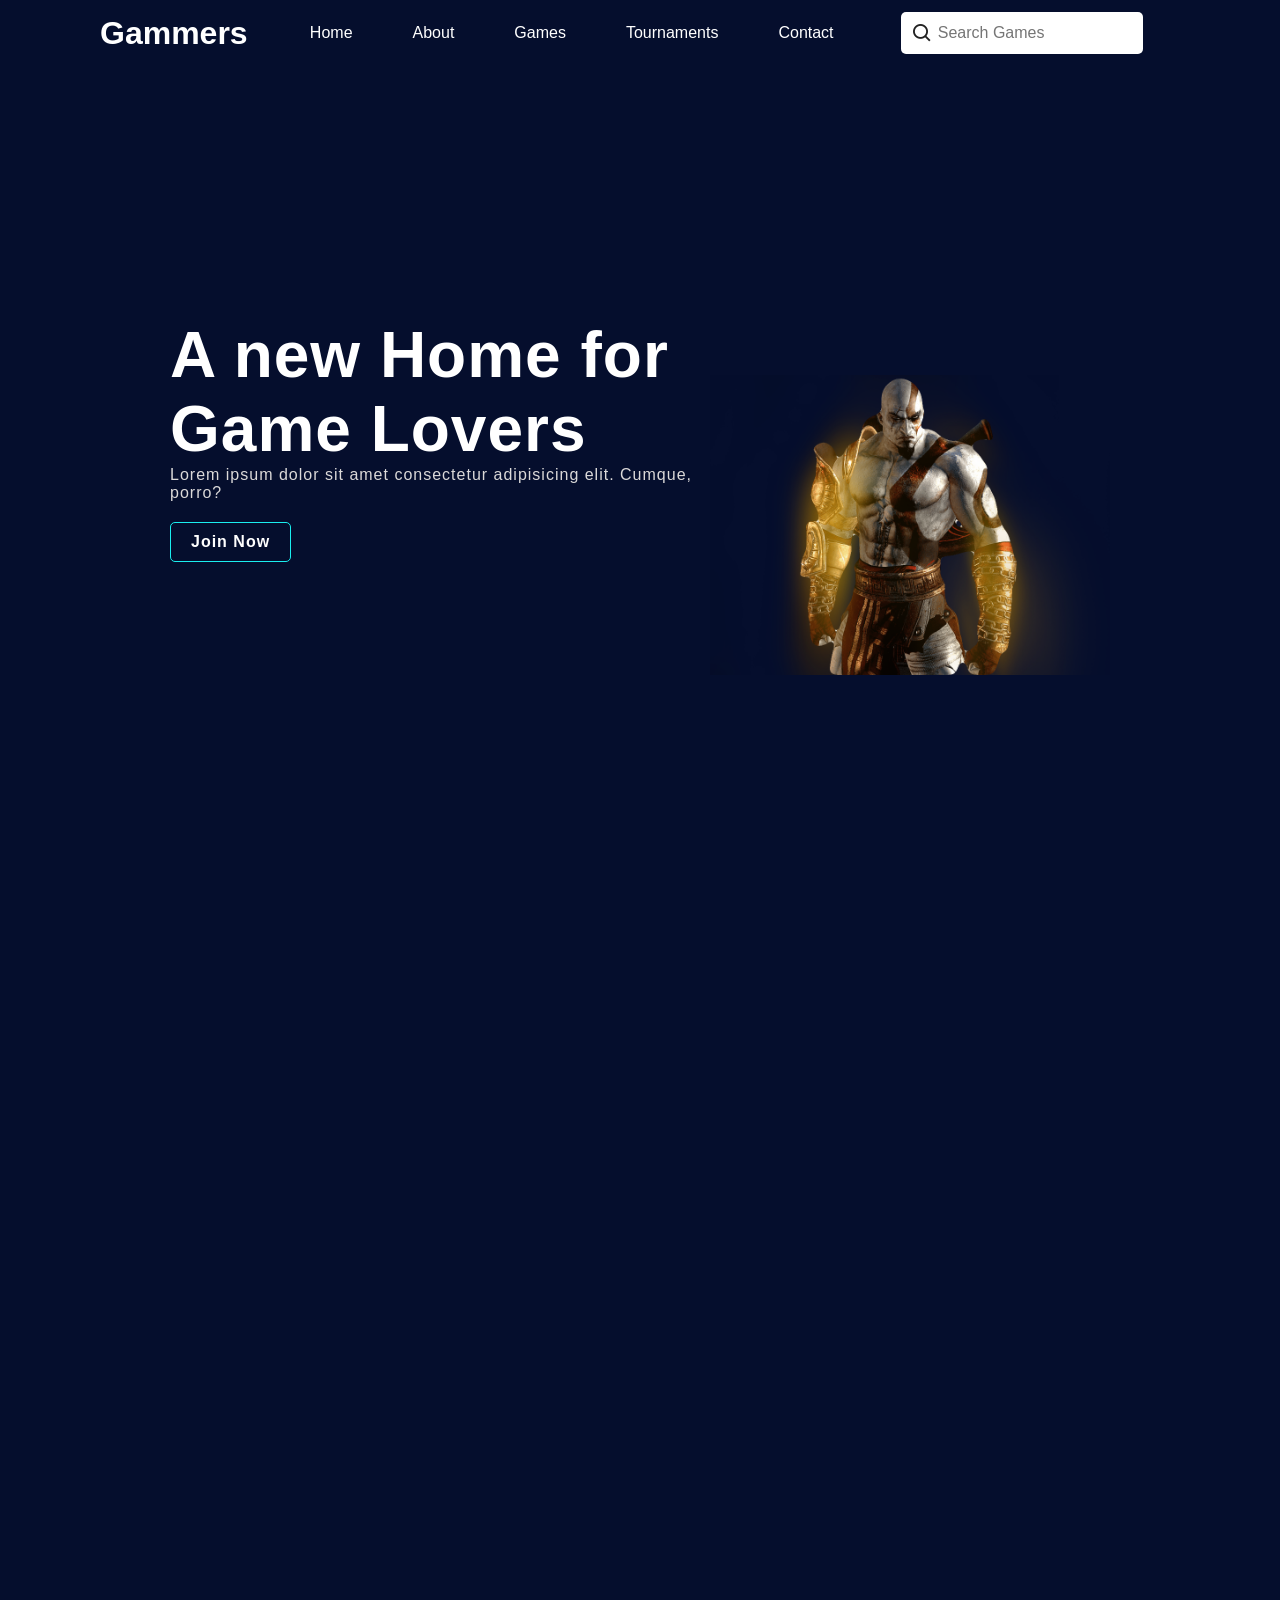
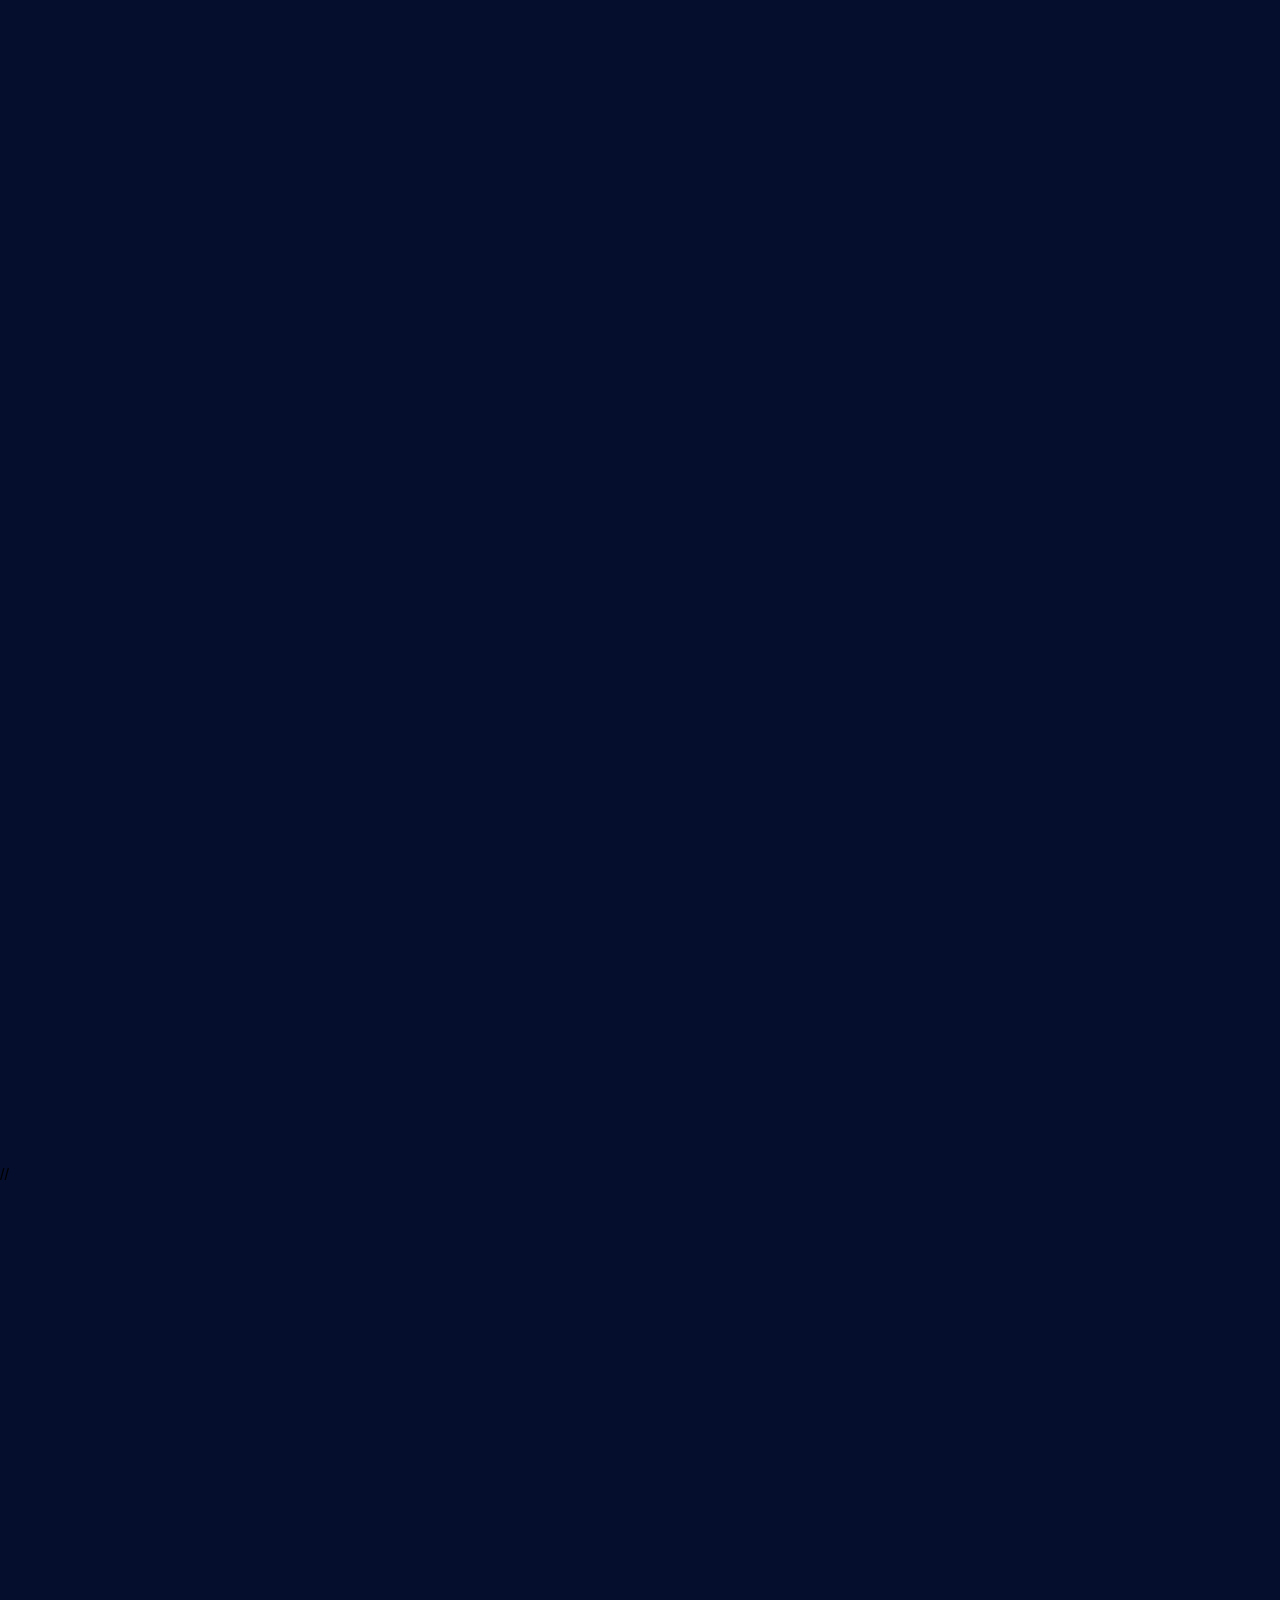
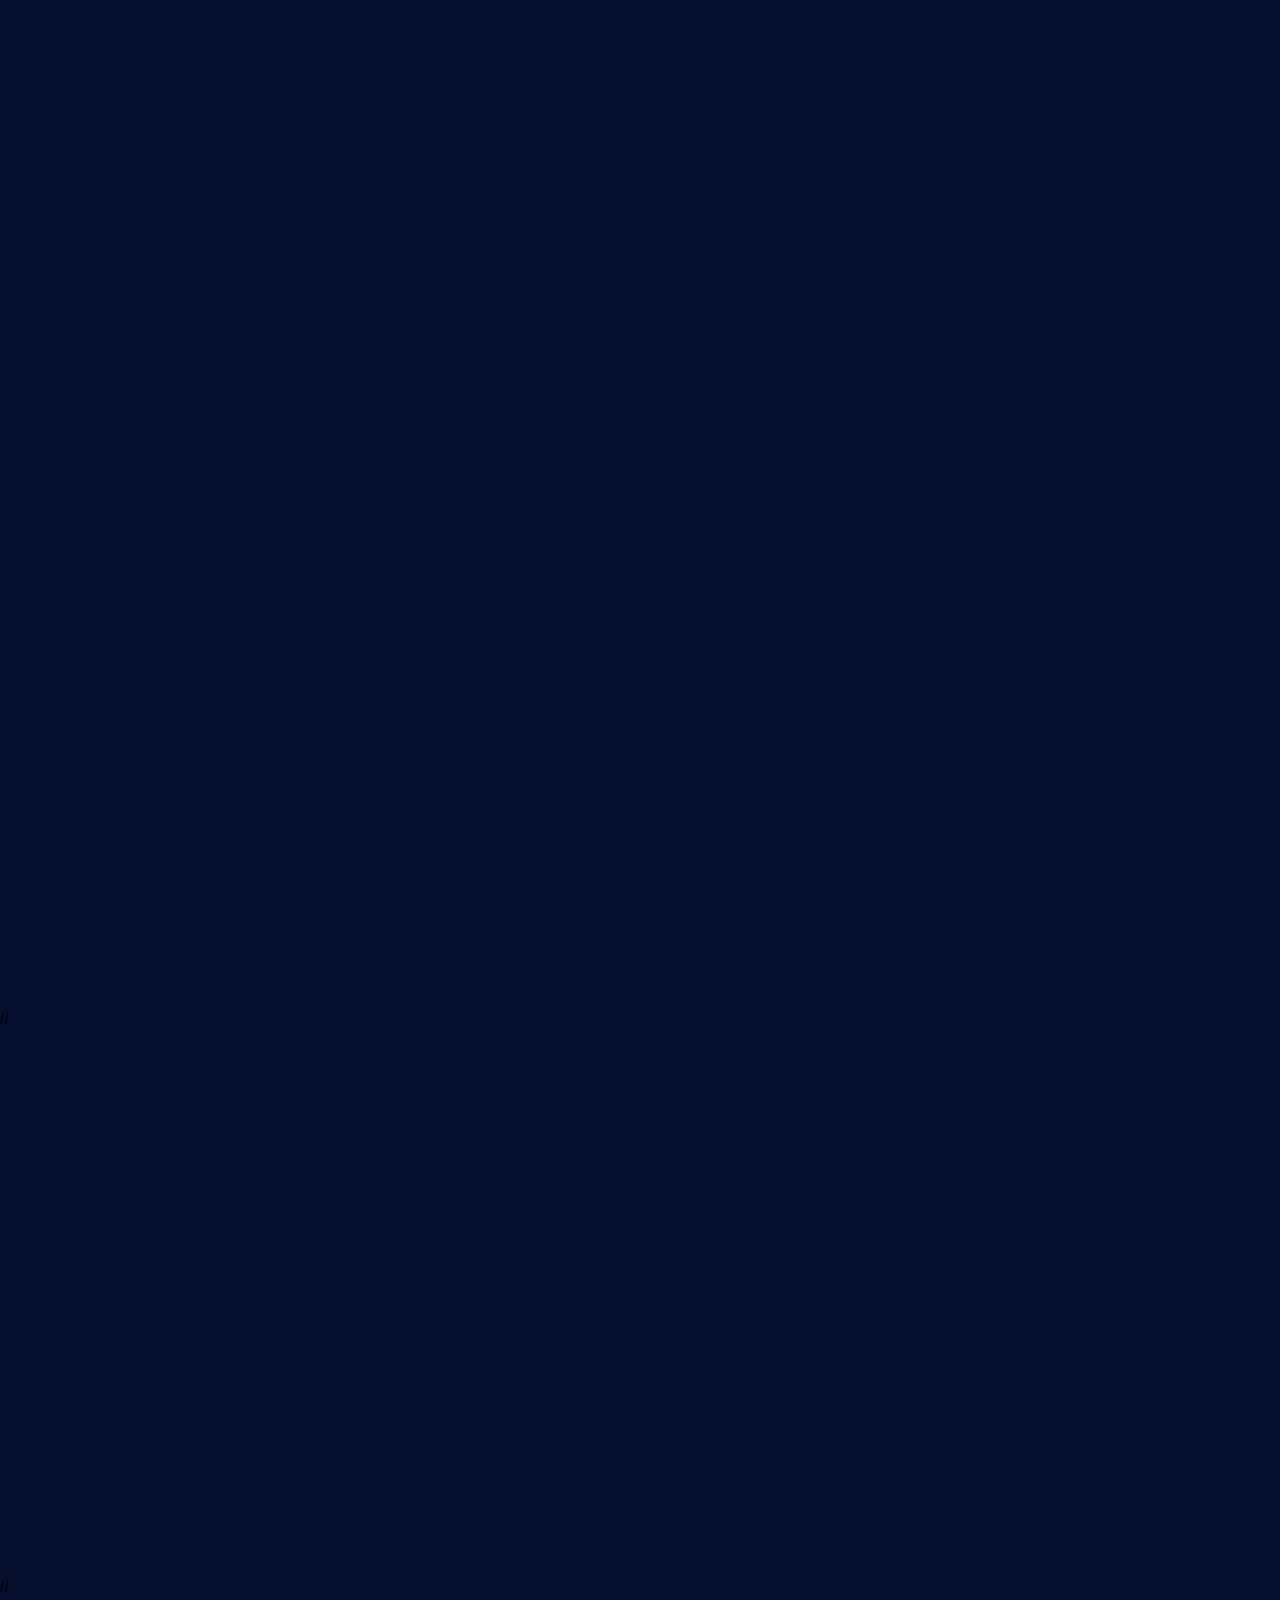
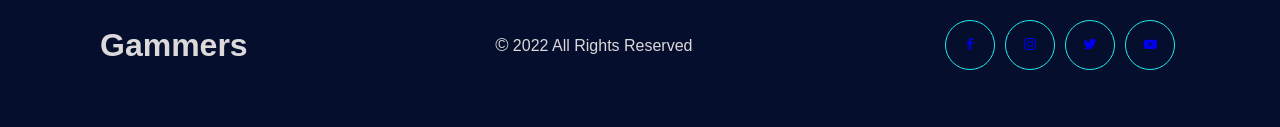
<file: index.html>
<!DOCTYPE html>
<html lang="en">
<head>
    <meta charset="UTF-8">
    <meta http-equiv="X-UA-Compatible" content="IE=edge">
    <meta name="viewport" content="width=device-width, initial-scale=1.0">
    <title>Gaming Website</title>
    <link rel="stylesheet" href="style.css">
    <link href='https://unpkg.com/boxicons@2.1.1/css/boxicons.min.css' rel="stylesheet" >
</head>
<body>
    <header>
        <a href="#" class="logo">Gammers</a>
        <ul class="nav">
            <li><a href="#Home">Home</a></li>
            <li><a href="#about">About</a></li>
            <li><a href="#games">Games</a></li>
            <li><a href="#tournaments">Tournaments</a></li>
            <li><a href="#contact">Contact</a></li>
        </ul>
        <div class="action">
            <div class="searchBx">
                <a href="#"><i class="bx bx-search"></i></a>
                <input type="text" placeholder="Search Games" >
            </div>
        </div>
        <div class="toggleMenu" onclick="toggleMenu();">

        </div>
    </header>

<!--========================Home-banner====================================================-->
 
    <div class="banner animeX" id="Home">
        <div class="bg">
            <div class="content">
               <h2> A new Home for <br>
                Game Lovers</h2>
               <p> Lorem ipsum dolor sit amet consectetur adipisicing elit. Cumque, porro? </p>
                     <div class="btns">
                          <a href="#" class="btn">Join Now</a>
                     </div>
            </div>
            <img src="images/god of war1.png" width="400px" style="padding-top: 150px;"  alt="">
        </div>
    </div>

<!--=============================================About===========================================================-->
 
<div class="about animeX" id="about">
    <div class="contentBx">
        <h2>About Us</h2>
        <p>Lorel debitis possimus recusandae reprehenderit totam maiores tempora hic, eveniet unde quibusdam consequatur. Deserunt vel laudantium similique asperiores iusto eligendi magni ea at! Quod necessitatibus harum corporis repellat 
             mollitia, pariatur officia eum. Obcaecati corporis non qui beatae deserunt quis aperiam quia illum, explicabo sed nihil! Rem exercitationem quo aspernatur itaque, nam laborum veritatis harum sed nisi. Doloribus, omnis
             par expedita. Ratione incidunt culpa illo cum, ducimus qui eaque unde aperiam doloribus, voluptate atque quasi harum facilis magni autem. Omnis.
            </p>
            <a href="#">Read More</a>
        </div>
        <img src="images/Videogame.png" >
</div>

<!--=============================================Games===========================================================-->

        <div class="games animeX" id="games">
            <h2>Popular Games</h2>
            <ul>
                <li class="list active" data-filter="all">All</li>
                <li class="list" data-filter="pc">Pc Games</li>
                <li class="list" data-filter="Mobile">Mobile Games</li>
            </ul>
            <div class="cardBx">
                <div class="card" data-item="pc">
                    <img src="images/poster.jpg" alt="">
                    <div class="content">
                        <h4>Grand Theft Auto V</h4>
                        <div class="progress-line"><span></span></div>
                        <div class="info">
                            <p>pricing<br><span>$10</span></p>
                            <a href="#">Play Now</a>
                        </div>
                        
                    </div>
                </div>

                <div class="card" data-item="pc">
                    <img src="images/poster2.jpg" alt="">
                    <div class="content">
                        <h4>Batman Arkham City</h4>
                        <div class="progress-line"><span></span></div>
                        <div class="info">
                            <p>pricing<br><span>$10</span></p>
                            <a href="#">Play Now</a>
                        </div>
                        
                    </div>
                </div>

                <div class="card" data-item="pc">
                    <img src="images/poster3.jpg" alt="">
                    <div class="content">
                        <h4>Assassin's Creed Valhalla</h4>
                        <div class="progress-line"><span></span></div>
                        <div class="info">
                            <p>pricing<br><span>$10</span></p>
                            <a href="#">Play Now</a>
                        </div>
                        
                    </div>
                </div>

                <div class="card" data-item="pc">
                    <img src="images/poster4.jpg" alt="">
                    <div class="content">
                        <h4>Spider_Man</h4>
                        <div class="progress-line"><span></span></div>
                        <div class="info">
                            <p>pricing<br><span>$10</span></p>
                            <a href="#">Play Now</a>
                        </div>
                        
                    </div>
                </div>

                <div class="card" data-item="pc">
                    <img src="images/poster5.jpg" alt="">
                    <div class="content">
                        <h4>God of war 3</h4>
                        <div class="progress-line"><span></span></div>
                        <div class="info">
                            <p>pricing<br><span>$10</span></p>
                            <a href="#">Play Now</a>
                        </div>
                        
                    </div>
                </div>

                <div class="card" data-item="Mobile">
                    <img src="images/poster6.jpg" alt="">
                    <div class="content">
                        <h4>Battle Ground Mobile India</h4>
                        <div class="progress-line"><span></span></div>
                        <div class="info">
                            <p>pricing<br><span>$10</span></p>
                            <a href="#">Play Now</a>
                        </div>
                        
                    </div>
                </div>

                <div class="card" data-item="Mobile">
                    <img src="images/poster7.jpeg" alt="">
                    <div class="content">
                        <h4>Call of Duty</h4>
                        <div class="progress-line"><span></span></div>
                        <div class="info">
                            <p>pricing<br><span>$10</span></p>
                            <a href="#">Play Now</a>
                        </div>
                        
                    </div>
                </div>

                <div class="card" data-item="Mobile">
                    <img src="images/poster8.png" alt="">
                    <div class="content">
                        <h4>Free Fire</h4>
                        <div class="progress-line"><span></span></div>
                        <div class="info">
                            <p>pricing<br><span>$10</span></p>
                            <a href="#">Play Now</a>
                        </div>
                        
                    </div>
                </div>

                <div class="card" data-item="Mobile">
                    <img src="images/poster9.jpg" alt="">
                    <div class="content">
                        <h4>Shadow Fight Arena</h4>
                        <div class="progress-line"><span></span></div>
                        <div class="info">
                            <p>pricing<br><span>$10</span></p>
                            <a href="#">Play Now</a>
                        </div>
                        
                    </div>
                </div>

            </div>
    
        </div>


 // <!--=============================================tournaments===========================================================-->
 <div class="tournaments animeX" id="tournaments">
     <h2>Live Tournaments</h2>
     <div class="boxBx">
         <div class="box">
             <img src="images/Tournament1.jpg">
             <div class="content">
                 <h4><span>50</span>Matches in Progress..</h4>
                 <p>Lorem ipsum dolor sit amet consectetur adipisicing elit. Corrupti voluptate repellat sapiente amet sit dignissimos eaque fugiat earum, aut maiores Lorem ipsum dolor sit amet. Lorem ipsum dolor sit amet.</p>
                 <div class="btn">
                     <a href="" class="watch">Watch</a>
                     <a href="" class="join">Join Now</a>
                 </div>
             </div>
         </div>

         <div class="box">
            <img src="images/Tournament2.jpg">
            <div class="content">
                <h4><span>30</span>Matches in Progress..</h4>
                <p>Lorem ipsum dolor sit amet consectetur adipisicing elit. Corrupti voluptate repellat sapiente amet sit dignissimos eaque fugiat earum, aut maiores Lorem ipsum dolor sit amet. Lorem ipsum dolor sit amet.</p>
                <div class="btn">
                    <a href="" class="watch">Watch</a>
                    <a href="" class="join">Join Now</a>
                </div>
            </div>
        </div>

        <div class="box">
            <img src="images/Tournament3.jpg">
            <div class="content">
                <h4><span>40</span>Matches in Progress..</h4>
                <p>Lorem ipsum dolor sit amet consectetur adipisicing elit. Corrupti voluptate repellat sapiente amet sit dignissimos eaque fugiat earum, aut maiores Lorem ipsum dolor sit amet. Lorem ipsum dolor sit amet.</p>
                <div class="btn">
                    <a href="" class="watch">Watch</a>
                    <a href="" class="join">Join Now</a>
                </div>
            </div>
        </div>

        <div class="box">
            <img src="images/Tournament4.jpg">
            <div class="content">
                <h4><span>100</span>Matches in Progress..</h4>
                <p>Lorem ipsum dolor sit amet consectetur adipisicing elit. Corrupti voluptate repellat sapiente amet sit dignissimos eaque fugiat earum, aut maiores Lorem ipsum dolor sit amet. Lorem ipsum dolor sit amet.</p>
                <div class="btn">
                    <a href="" class="watch">Watch</a>
                    <a href="" class="join">Join Now</a>
                </div>
            </div>
        </div>

        <div class="box">
            <img src="images/Tournament5.jpg">
            <div class="content">
                <h4><span>10</span>Matches in Progress..</h4>
                <p>Lorem ipsum dolor sit amet consectetur adipisicing elit. Corrupti voluptate repellat sapiente amet sit dignissimos eaque fugiat earum, aut maiores Lorem ipsum dolor sit amet. Lorem ipsum dolor sit amet.</p>
                <div class="btn">
                    <a href="" class="watch">Watch</a>
                    <a href="" class="join">Join Now</a>
                </div>
            </div>
        </div>

        <div class="box">
            <img src="images/Tournament6.jpg">
            <div class="content">
                <h4><span>5</span>Matches in Progress..</h4>
                <p>Lorem ipsum dolor sit amet consectetur adipisicing elit. Corrupti voluptate repellat sapiente amet sit dignissimos eaque fugiat earum, aut maiores Lorem ipsum dolor sit amet. Lorem ipsum dolor sit amet.</p>
                <div class="btn">
                    <a href="" class="watch">Watch</a>
                    <a href="" class="join">Join Now</a>
                </div>
            </div>
        </div>

     </div>
 </div>


// <!--=============================================Contact===========================================================-->
<div class="contact animeX" id="contact">
    <img src="images/contact.jpg" alt="">
    <div class="form">
        <h1>Contact Us</h1>
        <div class="inputBx">
            <p>Enter name</p>
            <input type="text" placeholder="Enter Full Name">
        </div>
        <div class="inputBx">
            <p>Enter Email</p>
            <input type="text" placeholder="Enter Email">
        </div>
        <div class="inputBx">
            <p>Message</p>
            <textarea placeholder="Type Here..."></textarea>
        </div>
        <div class="inputBx boxes">
            <input type="submit" name="Submit">
        </div>
    </div>
</div>

// <!--=============================================Footer===========================================================-->
<footer>
    <div class="info">
        <a href="#" class="logo">Gammers</a>
        <p class="footer-p"> <span>&copy;</span>  2022 All Rights Reserved</p>
        <ul>
            <li><a href="#"> <i class="bx bxl-facebook" ></i> </a></li>
            <li><a href="#"> <i class="bx bxl-instagram" ></i> </a></li>
            <li><a href="#"> <i class="bx bxl-twitter" ></i> </a></li>
            <li><a href="#"> <i class="bx bxl-youtube" ></i> </a></li>
        </ul>
    </div>
</footer>



    
<script>

    // sticky Navbar
window.addEventListener('scroll',function(){
    var header = document.querySelector('header');
    header.classList.toggle('sticky',window.scrollY > 0);
}); 

// Responsive NavBar

             function toggleMenu(){
                const toggleMenu = document.querySelector('.toggleMenu');
                const nav = document.querySelector('.nav');
                toggleMenu.classList.toggle('active')
                nav.classList.toggle('active')
             }


// ===================scrolling Animation Effect============//
       window.addEventListener('scroll',function(){
           var anime = document.querySelectorAll('.animeX');

           for(var s = 0; s < anime.length; s++){
               var windowheight = window.innerHeight;
               var animetop = anime[s].getBoundingClientRect().top;
               var animepoint = 150;

               if(animetop < windowheight - animepoint){
                   anime[s].classList.add('active');
               }
               else{
                anime[s].classList.remove('active'); 
               }
           }
       })




/*filterable cards */

let list = document.querySelector('.list');
let card = document.querySelector('.card');

for(let i = 0; i<list.length; i++){
    list[i].addEventListener('click',function(){
        for(let j=0; j<list.length; j++){
            list[j].classList.remove('active');
        }
        this.classList.add('active');

        let dataFilter = this.getAttribute('data-filter');

        for( let k=0; k<card.length; k++)
        {

            card[k].classList.remove('active');
            card[k].classList.add('hide');

             if(card[k].getAttribute('data-item') == dataFilter || dataFilter == 'all'){
                 card[k].classList.remove('hide');
                 card[k].classList.add('active');
             }
        }
    })
}




</script>


 
</body>
</html>
</file>
<file: style.css>
*{
    margin: 0;
    padding: 0;
    box-sizing: border-box;
    font-family: 'poppins', sans-serif;
    scroll-behavior: smooth;
}

body{
    background: #050e2d;
}
/* scroll bar */
::-webkit-scrollbar{
    width: 12px;
}
::-webkit-scrollbar-thumb{
    background-color: #1aeeef;
    border-radius: 6px;
}

header{
    position: fixed;
    top: 0;
    left: 0;
    width: 100%;
    padding: 7px 100px;
    display: flex;
    justify-content: space-between;
    align-items: center;
    
    transition: 0.5s;
    z-index: 1000;
}

.sticky{
    background: #1b2141;
    box-shadow: 0 5px 15px rgba(0, 0, 0, 0.3);
}


header .logo{
    position: relative;
    color: white;
    text-decoration: none;
    font-size: 32px;
    font-weight: 700;
}
header .nav{
    display: flex;
    justify-content: center;
    align-content: center;
}
header ul li{
    list-style-type: none;
    margin: 10px;
}
header ul li a{
    color:white;
    text-decoration: none;
    padding: 10px 20px;
    border-radius: 5px;
}
header ul li a:hover{
    background: #1aeeef;
    color: #050e2d;
    box-shadow: 0 0 10px #1aeeef;
}
header .action .searchBx{
    padding: 5px;
    margin: 5px;
    display: flex;
    justify-content: center;
    align-items: center;
    background: white;
    border-radius: 5px;
}
header .action .searchBx i{
    font-size: 1.4rem;
    margin: 5px;
    color: #222;
}

header .action .searchBx input{
    outline: none;
    border: none;
    font-size: 1em;
    color: #222;
}

/* ========================Home-banner=============================================== */
.banner{
    position: relative;
    width: 100%;
    min-height: 100vh;
    padding: 0 100px;
    display: flex;
    justify-content: center;
    align-items: center;
}
.banner .bg{
    position: relative;
    width: 100%;
    min-height: 100vh;
    display: flex;
    justify-content: center;
    align-items: center;
}
.banner .bg img{
      /* width: 600px; */
}

.banner .bg .content{
    width: 50%;
    height: 100%;
}
.banner .bg .content h2{
    font-size:  64px;
    color: white;
    letter-spacing: 1px;
}

.banner .bg .content p{
    font-size:  1;
    color: #dbd9d9 ;
    letter-spacing: 1px;
}

.banner .bg .content a{
    display: inline-block;
    padding: 10px 20px;
    margin: 20px 0;
    border: 1px solid #1aeeef;
    text-decoration: none;
    font-weight: 700;
    letter-spacing: 1px;
    border-radius: 5px;
    color: white;
}

.banner .bg .content a:hover{
    background: #1aeeef;
    border: none;
    color: #050e2d;
    box-shadow: 0 0 10px #1aeeef;
}

/* .banner .bg img{
    width: 600px;
} */

/* =============================================About==================================== */
.about{
    position: relative;
    width: 100%;
    min-height: 75vh;
    padding: 0 100px;
    display: flex;
    justify-content: space-between;
    align-items: center;
}
.about .contentBx{
    width: 50%;
    margin: 20px;
}
.about .contentBx h2{
    font-size: 3rem;
    font-weight: 700;
    color: #fff;
}
.about .contentBx p{
    max-width: 600px;
    text-align: justify;
    color: #dbd9d9;
}

.about .contentBx a{
    display: inline-block;
    padding: 10px 20px;
    margin: 20px 0;
    border: 1px solid #1aeeef;
    text-decoration: none;
    font-weight: 700;
    letter-spacing: 1px;
    border-radius: 5px;
    color: white;
}

.about .contentBx a:hover{
    background: #1aeeef;
    border: none;
    color: #050e2d;
    box-shadow: 0 0 10px #1aeeef;
}

/* ========================Games=============================================== */

.games{
    padding: 0 100px;
    width: 100%;
    min-height: 100vh;
    display: flex;
    justify-content: center;
    align-items: center;
    flex-direction: column;
    margin: 40px auto;
}
.games h2{
    color: #fff;
    margin: 10px 0;
}
.games ul{
    display: flex;
    justify-content: center;
    align-items: center;
    flex-wrap: wrap;
    margin-bottom: 20px;
}
.games ul li{
    list-style-type: none;
    padding: 10px 20px;
    border-radius: 5px;
    margin: 5px;
    letter-spacing: 1px;
    cursor: pointer;
    color: #fff;
}
.games ul li.active{
    background: #1aeeef;
    color: #050e2d;
    box-shadow: 0 0 10px #1aeeef;
}
.games .cardBx{
    width: 100%;
    min-height: 100%;
    display: flex;
    flex-wrap: wrap;
    justify-content: center;
    align-items: center;

}
.games .cardBx .card{
    width: 300px;
    border-radius: 10px;
    margin: 50px 70px;
    background: #1b2141;
    overflow: hidden;
}
.games .cardBx .card img{
    width: 100%;
    height: 250px;
    object-fit: cover;
}
.games .cardBx .card .content{
   padding: 10px; 
}
.games .cardBx .card .content h4{
    color: #fff;
    margin: 15px 0;
}

.games .cardBx .card .progress-line{
    position: relative;
    height: 10px;
    width: 100%;
    background: #35407e;
    margin-bottom: 15px;
    border-radius: 10px;
    transform: scaleX(0);
    transform-origin: left;
    animation: animate 1s cubic-bezier(1,0,0.5,1) forwards;
}
.games .cardBx .card .progress-line span{
    position: absolute;
    height: 100%;
    width: 80%;
    border-radius: 10px;
    background: #1aeeef;
    box-shadow: 0 0 10px #1aeeef;
    transform: scaleX(0);
    transform-origin: left;
    animation: animate 1s cubic-bezier(1,0,0.5,1) forwards;
}

@keyframes animate{
    100%{
        transform: scaleX(1);
    }
}
.games .cardBx .card .info{
    border-top: 2px solid #35407e;
    padding: 5px;
    display: flex;
    justify-content: space-between;
    align-items: center;
}
.games .cardBx .card .info p{
    font-size: 1em;
    color: #fff;
}
.games .cardBx .card .info p span{
    color: #1aeeef;
}

.games .cardBx .card .info a{
    display: inline-block;
    padding: 10px 20px;
    margin: 10px 0;
    border: 1px solid #1aeeef;
    text-decoration: none;
    font-weight: 700;
    letter-spacing: 1px;
    border-radius: 5px;
    color: white;
}

.games .cardBx .card .info a:hover{
    background: #1aeeef;
    border: none;
    color: #050e2d;
    box-shadow: 0 0 10px #1aeeef;
}

.games .cardBx .card .info .hide{
    display: none;
}






















/* ========================Tournaments=============================================== */
.tournaments{
    padding: 0 10px;
    width: 100%;
    min-height: 100vh;
    display: flex;
    flex-direction: column;
    justify-content: center;
    align-items: center;   
}
.tournaments h2{
    color: #fff;
    margin: 10px 0;
}
.tournaments .boxBx{
    width: 100%;
    min-height: 100%;
    display: flex;
    flex-wrap: wrap;
    justify-content: center;
    align-items: center;
}

.tournaments .boxBx .box{
    width: 450px;
    border-radius: 10px;
    margin: 20px 40px;
    background: #1b2141;
    overflow: hiddens;
}
.tournaments .boxBx .box img{
    width: 100%;
    height: 200px;
    object-fit: cover;
}

.tournaments .boxBx .box .content{
    padding: 10px;
}
.tournaments .boxBx .box .content h4{
    color: #fff;
    margin-top: 15px;
}
.tournaments .boxBx .box .content h4 span{
    color: #1aeeef;
    margin-right: 5px;
}
.tournaments .boxBx .box .content p{
    text-align: justify;
    color: #dbd9d9;
    margin-top: 10px;
}
.tournaments .boxBx .box .content .btn{
    display: flex;
    justify-content: space-between;
}

.tournaments .boxBx .box .content .btn .watch{
    display: inline-block;
    padding: 10px 20px;
    margin: 20px 0;
    background: #1aeeef;
    text-decoration: none;
    font-weight: 700;
    letter-spacing: 1px;
    border-radius: 5px;
    color: #050e2d;
    box-shadow: 0 0 10px #1aeeef;
}


.tournaments .boxBx .box .content .btn .watch:hover{     
    border: 1px solid #1aeeef;
    color: #fff;
    box-shadow: none;
    background: none;
}

.tournaments .boxBx .box .content .btn .join{
    display: inline-block;
    padding: 10px 20px;
    margin: 20px 0;
    border: 1px solid #1aeeef;
    text-decoration: none;
    font-weight: 700;
    letter-spacing: 1px;
    border-radius: 5px;
    color: white;
}


.tournaments .boxBx .box .content .btn .join:hover{
    background: #1aeeef;
    border: none;
    color: #050e2d;
    box-shadow: 0 0 10px #1aeeef;
}

/* ========================Contact=============================================== */
.contact{
    padding: 20px 100px;
    width: 100%;
    min-height: 50vh;
    align-items: center;
    justify-content: center;
    display: flex;
}
.contact img{
    height: 100%;
    width: 50%;
    object-fit: cover;
    border-radius: 10px;
}
.contact .form{
    width: 50%;
    margin: 30px;
}

.contact .form h1{
    color: #fff;
}
.contact .form .inputBx{
    margin: 10px 0;
}
.contact .form .inputBx p{
    color: #fff;
}
.contact .form .inputBx input,
.contact .form .inputBx textarea{
    border: none;
    outline: none;
    padding: 10px;
    width: 100%;
    color: #fff;
    background: #1b2141;
    min-height: 15px;
    font-size: 1.1em;
}

.contact .form .inputBx textarea{
    height: 150px;
}

.contact .form .inputBx input[type="submit"] {
    display: inline-block;
    padding: 10px 20px;
    margin: 15px 0;
    background: transparent;
    border: 1px solid #1aeeef;
    font-weight: 700;
    width: 150px;
    border-radius: 5px;
    color: #fff;
    letter-spacing: 1px;
}

.contact .form .inputBx input[type="submit"]:hover{
    background: #1aeeef;
    outline: none;
    color: #1b2141;
    box-shadow:  0 0 10px #1aeeef;
}
/*======================================================================footer==============================================================*/
footer{
    padding: 10px 100px;
}
footer .info{
    display: flex;
    justify-content: space-between;
    align-items: center;
}

footer .info .logo{
    position: relative;
    font-weight: 700;
    font-size: 32px;
    color: #dbd9d9;
    text-decoration: none;
}
footer .info p{
    color: #dbd9d9;
}
footer .info p span{
    font-size: 18px;
}


footer .info ul{
    margin: 10px 0;
    display: flex;
    justify-content: center;
    align-items: center;
}

footer .info ul li{
    list-style: none;
    height: 50px;
    width: 50px;
    margin: 5px;
    border-radius: 50%;
    display: flex;
    justify-content: center;
    align-items: center;
    border: 1px solid #1aeeef;
}

footer .info ul li:hover{
    background-color: #1aeeef;
    border: none;
    box-shadow:  0 0 10px #1aeeef;
    color: transparent;
}
.animeX{
    position: relative;
    transform: translateY(150px);
    opacity: 0;
    transition: all 2s ease;
}

.animeX.active{
    transform: translateY(0px);
    opacity: 1;
}

/* ========================Responsive-Design=============================================== */

@media (max-width:991px) 
{
    header{
        padding: 15px 40px;
    }
    header .nav{
        position: fixed;
        top: 0;
        right: 0;
        left: 0;
        bottom: 0;
        background: #1b2141;
        display: none;
        justify-content: center;
        align-items: center;
        flex-direction: column;
        z-index: 1000;
    }
    header .nav.active{
        display: flex;
    }
    header .nav li{
        margin: 20px 0;
    }
    
    header .nav li a{
        font-size: 24px;
        margin: 10px 0;
    }
    .toggleMenu{
        position: relative;
        width: 30px;
        height: 30px;
        background: url(images/Menu.png);
        background-position: center;
        background-size: 30px;
        background-repeat: no-repeat;
        cursor: pointer;
        z-index: 1001;
    }
    .toggleMenu.active{
        background: url(images/Close.png);
        background-position: center;
        background-size: 30px;
        background-repeat: no-repeat;

    }
    .banner .bg img {
        position: absolute;
        width: 600px;
    }
    .banner .bg .content {
        padding: 22px;
        background: rgb(27, 33, 65 / 50%);
        z-index: 1;
        border-radius: 10px;
        width: 100%;
        height: 100%;
    }
    .about{
        flex-direction: column;
    }
    .about .contentBx{
        width: 100%;
    }
    .contact{
        flex-direction: column;
    }
    .contact img{
        height: 100%;
        width: 100%;
    }
    .contact .form {
        width: 100%;
        margin: 30px;
        padding: 10px;
    }
    .contact .form h1{
        text-align: center;
    }
    footer .info{
        flex-direction: column;
    }
}

/* ========================Responsive-Design for 429px width=============================================== */
@media (max-width:450px){
    html{
        width: 77%;
    }
    header {
        padding: 5px 11px;
    }
    header .logo{
        font-size: 17px;
    }
    header .action .searchBx{
        padding: 0;
        margin: 11px;
    }
    header .toggleMenu{
        width: 25px;
        height: 25px;
        background-size: 25px;
    }

    .banner .bg img{
        width: 403px;
    }
    .banner .bg .content{
        padding: 0;
        width: 100%;
    }
    .banner .bg .content h2{
        font-size: 26px;
        text-align: center;

    }

    .banner .bg .content p{
        margin-top: 22px;
    }
    .banner .bg .content .btns{
        width: 100%;
        text-align: center;
    }

    .banner .bg .content img{
        padding-top: 0%;
    }
    .about{
        padding: 0px 3px;
    }
    .about .contentBx h2{
        text-align: center;
    }
    .about .contentBx p{
        padding: 36px;
        font-size: 12px;
    }
    .about .contentBx{
        text-align: center;
    }
    .games{
        padding: 0 8px;
    }
    .games ul {
        display: inline;
    }
    .games ul li{
        text-align: center;
    }

    .games ul li.active{
        text-align: center;
    }
    .contact{
        padding: 14px 30px;
    }

    .contact .form{
        margin: 0 30px;
    }

    .contact .form .boxes{
        text-align: center;
    }
    footer .info .logo {
        padding: 30px 0;
    }
    footer .info .footer-p{
        margin-bottom: 20px;
    }
}
</file>
